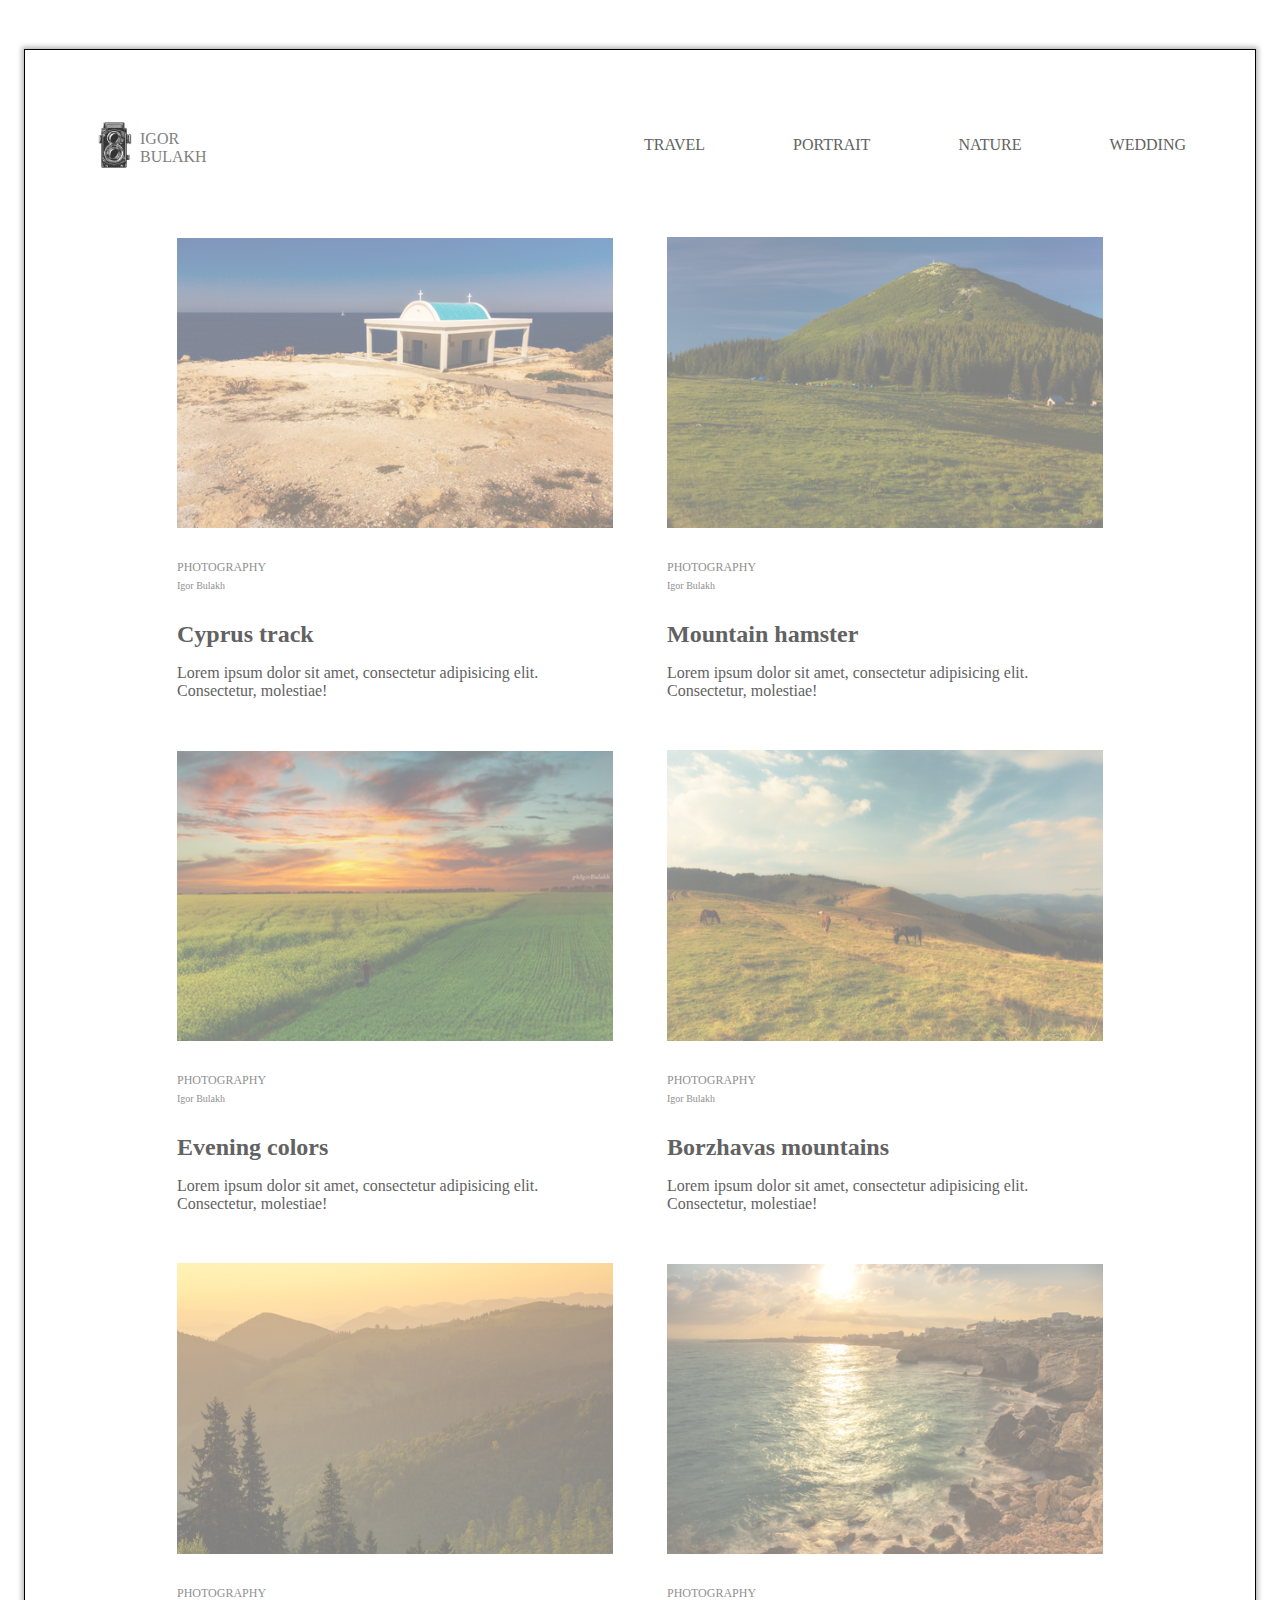
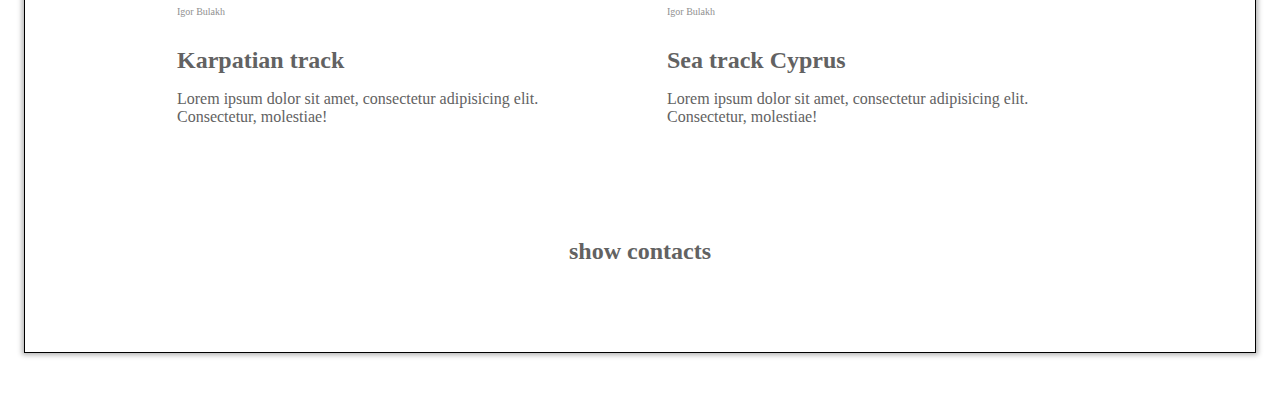
<file: index.html>
<!DOCTYPE html>
<html lang="en">
  <head>
    <meta charset="UTF-8" />
    <meta name="viewport" content="width=device-width, initial-scale=1.0" />
    <meta http-equiv="X-UA-Compatible" content="ie=edge" />
    <link rel="stylesheet" href="style/style.css" />
    <title>Document</title>
  </head>
  <body>
    <div class="wraper">
      <!---------------------------HEADER -->
      <header class="page-header">
        <a href="#" class="logo">
          <p class="logo-name">Igor Bulakh</p>
          <!-- <img class="logo-img" src="./img/icon.png" alt="logo" /> -->
        </a>
        <ul class="menu">
          <li class="menu-item">
            <a href="#" class="menu-link">travel</a>
          </li>
          <li class="menu-item">
            <a href="#" class="menu-link">portrait</a>
          </li>
          <li class="menu-item">
            <a href="#" class="menu-link">nature</a>
          </li>
          <li class="menu-item">
            <a href="#" class="menu-link">wedding</a>
          </li>
        </ul>
      </header>
      <!---------------------------HEADER -->
      <!--------------------------------CONTENT------>
      <main class="content">
        <article class="article">
          <img src="img/cyprus.png" alt="" class="article-img" />
          <p class="article-logo-up">photography</p>
          <p class="article-logo-low">Igor Bulakh</p>
          <h2 class="article-title">Cyprus track</h2>
          <p>
            Lorem ipsum dolor sit amet, consectetur adipisicing elit.
            Consectetur, molestiae!
          </p>
        </article>
        <article class="article">
          <img src="img/homjak.png" alt="" class="article-img" />
          <p class="article-logo-up">photography</p>
          <p class="article-logo-low">Igor Bulakh</p>
          <h2 class="article-title">Mountain hamster</h2>
          <p>
            Lorem ipsum dolor sit amet, consectetur adipisicing elit.
            Consectetur, molestiae!
          </p>
        </article>
        <article class="article">
          <img src="./img/man1.png" alt="" class="article-img" />
          <p class="article-logo-up">photography</p>
          <p class="article-logo-low">Igor Bulakh</p>
          <h2 class="article-title">Evening colors</h2>
          <p>
            Lorem ipsum dolor sit amet, consectetur adipisicing elit.
            Consectetur, molestiae!
          </p>
        </article>
        <article class="article">
          <img src="./img/borzava.png" alt="" class="article-img" />
          <p class="article-logo-up">photography</p>
          <p class="article-logo-low">Igor Bulakh</p>
          <h2 class="article-title">Borzhavas mountains</h2>
          <p>
            Lorem ipsum dolor sit amet, consectetur adipisicing elit.
            Consectetur, molestiae!
          </p>
        </article>
        <article class="article">
          <img src="img/mount.png" alt="" class="article-img" />
          <p class="article-logo-up">photography</p>
          <p class="article-logo-low">Igor Bulakh</p>
          <h2 class="article-title">Karpatian track</h2>
          <p>
            Lorem ipsum dolor sit amet, consectetur adipisicing elit.
            Consectetur, molestiae!
          </p>
        </article>
        <article class="article">
          <img src="img/sea.png" alt="" class="article-img" />
          <p class="article-logo-up">photography</p>
          <p class="article-logo-low">Igor Bulakh</p>
          <h2 class="article-title">Sea track Cyprus</h2>
          <p>
            Lorem ipsum dolor sit amet, consectetur adipisicing elit.
            Consectetur, molestiae!
          </p>
        </article>
      </main>
      <!--------------------------------CONTENT------>
      <!-- --------------FOOTER--------------         -->
      <footer class="footer">
        <div class="footer-article">
          <h2>show contacts</h2>
        </div>
        <!-- <div class="footer-lists">
                    <div class="footer-list">
                        <h3 class="footer-list-title">List title</h3>
                        <ul>
                            <li><a href="#">list item</a></li>
                            <li><a href="#">list item</a></li>
                            <li><a href="#">list item</a></li>
                        </ul>
                    </div>
                        <h3 class="footer-list-title">List title</h3>
                        <ul>
                            <li><a href="#">list item</a></li>
                            <li><a href="#">list item</a></li>
                            <li><a href="#">list item</a></li>
                        </ul>
                    </div>
                    <div class="footer-list">
                        <h3 class="footer-list-title">List title</h3>
                        <ul>
                            <li><a href="#">list item</a></li>
                            <li><a href="#">list item</a></li>
                            <li><a href="#">list item</a></li>
                        </ul>
                    </div>
                </div> -->
      </footer>
      <!-- --------------FOOTER-------------- -->
    </div>

    <!-- <div class="border"> 
        <article>
            <h2>dom</h2>
            <p>text</p>
        </article>

        <article>
            <h2>dom</h2>
            <p>text</p>
        </article>

        <article>
            <h2>dom</h2>
            <p>text</p>
        </article>
    </div> -->
  </body>
</html>
</file>
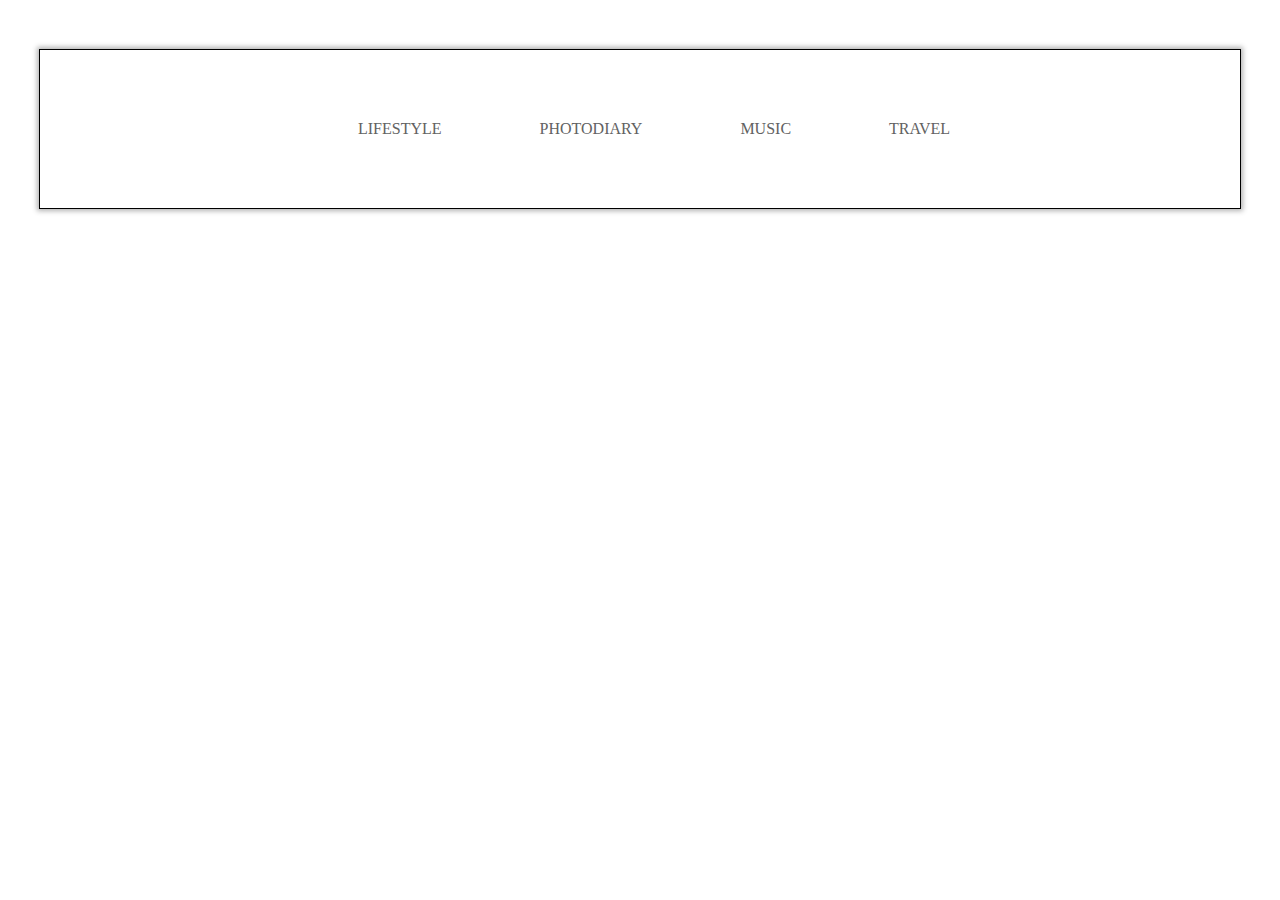
<file: task#3/index.html>
<!DOCTYPE html>
<html lang="en">
<head>
    <meta charset="UTF-8">
    <meta name="viewport" content="width=device-width, initial-scale=1.0">
    <meta http-equiv="X-UA-Compatible" content="ie=edge">
    <link rel="stylesheet" href="style/style.css">
    <title>Document</title>
    
</head>
<body>

    <div class="wraper">
        <!-- --------------------------HEADER -->
        <header class="page-header">
            <a href="#" class="logo"></a>
            <ul class="menu">
                <li class="menu-item">
                    <a href="#" class="menu-link">lifestyle</a>
                </li>
                <li class="menu-item">
                    <a href="#" class="menu-link">photodiary</a>
                </li>
                <li class="menu-item">
                    <a href="#" class="menu-link">music</a>
                </li>
                <li class="menu-item">
                    <a href="#" class="menu-link">travel</a>
                </li>
            </ul>
        </header>
        <!-- --------------------------HEADER -->
        <!-- -------------------------------CONTENT------>
        <main class="content">
            
        </main>
        <!-- -------------------------------CONTENT------>
    </div>

    <!-- <div class="border"> 
        <article>
            <h2>dom</h2>
            <p>text</p>
        </article>

        <article>
            <h2>dom</h2>
            <p>text</p>
        </article>

        <article>
            <h2>dom</h2>
            <p>text</p>
        </article>
    </div> -->
    
</body>
</html>
</file>
<file: style/style.css>
@import 'wraper.css';
@import 'header.css';
@import 'article.css';
@import 'footer.css';
</file>
<file: task#3/style/style.css>
@import 'wraper.css';
@import 'header.css';
</file>
